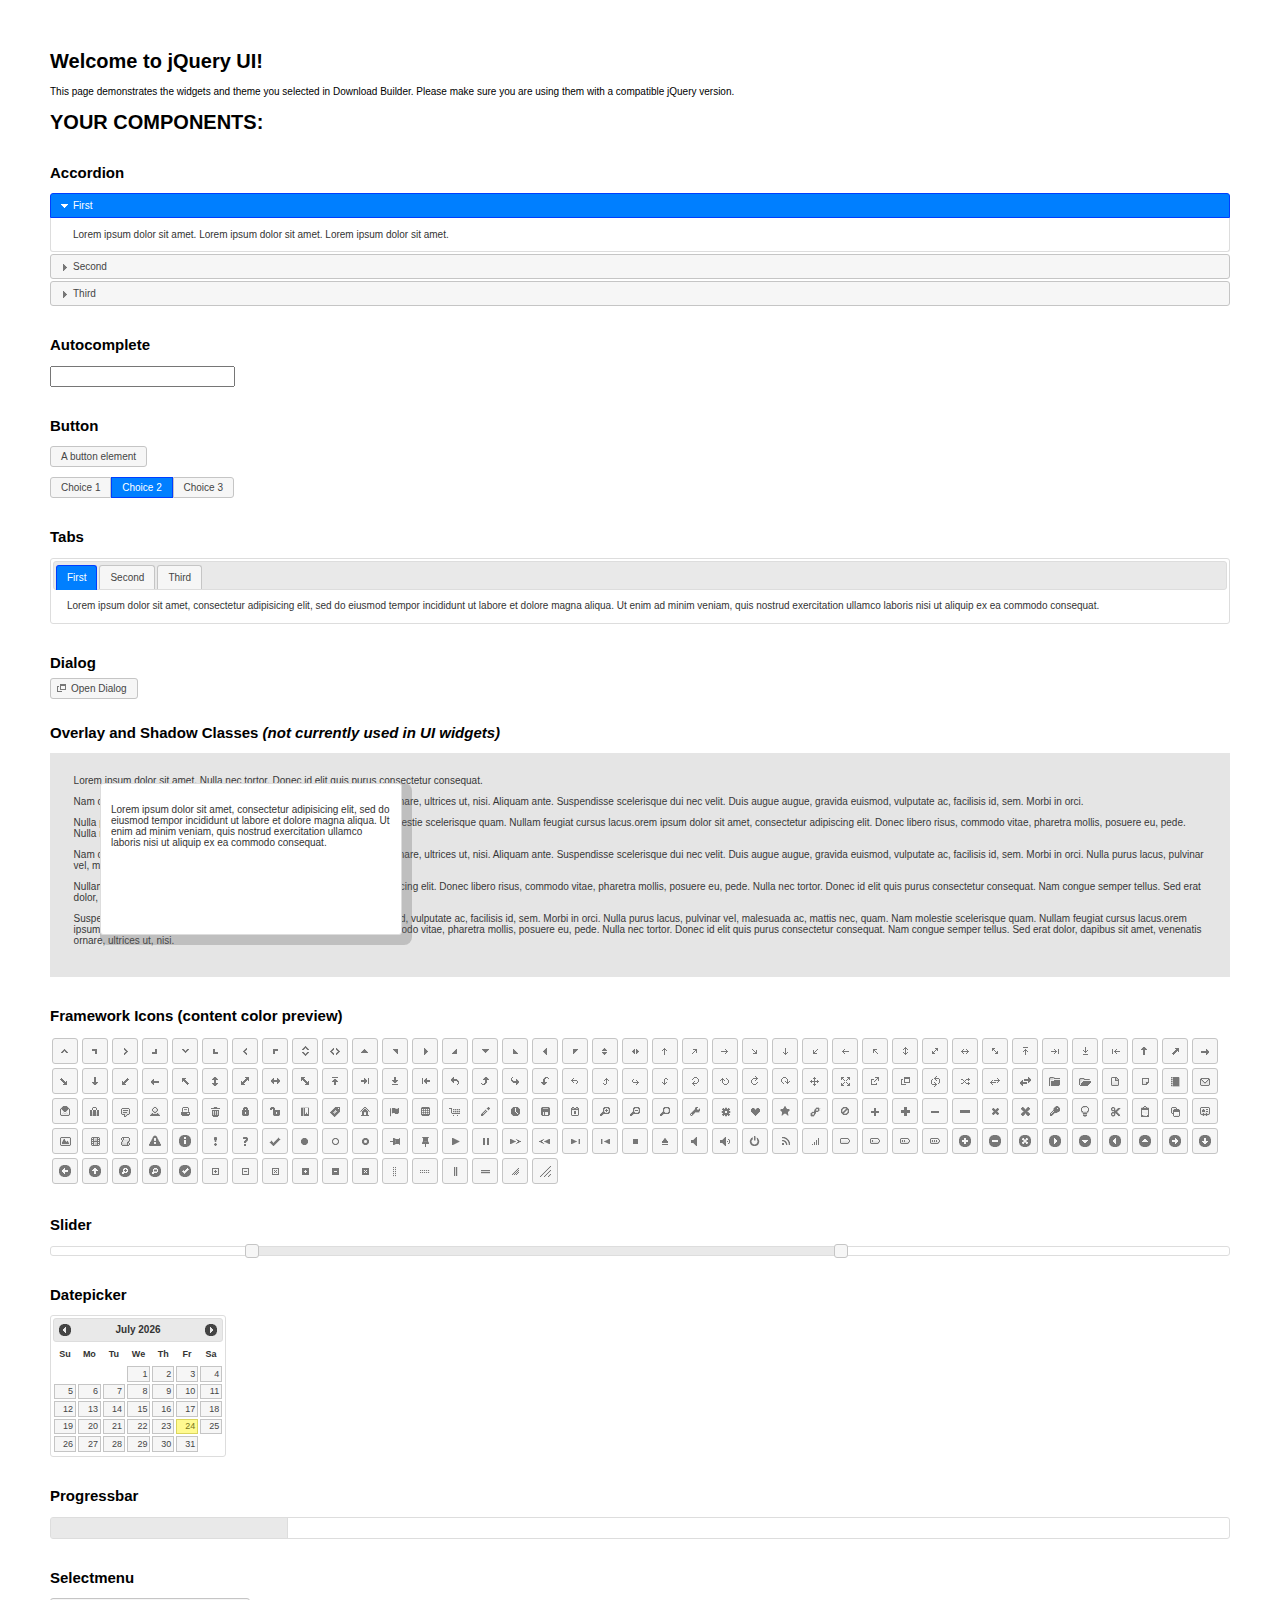
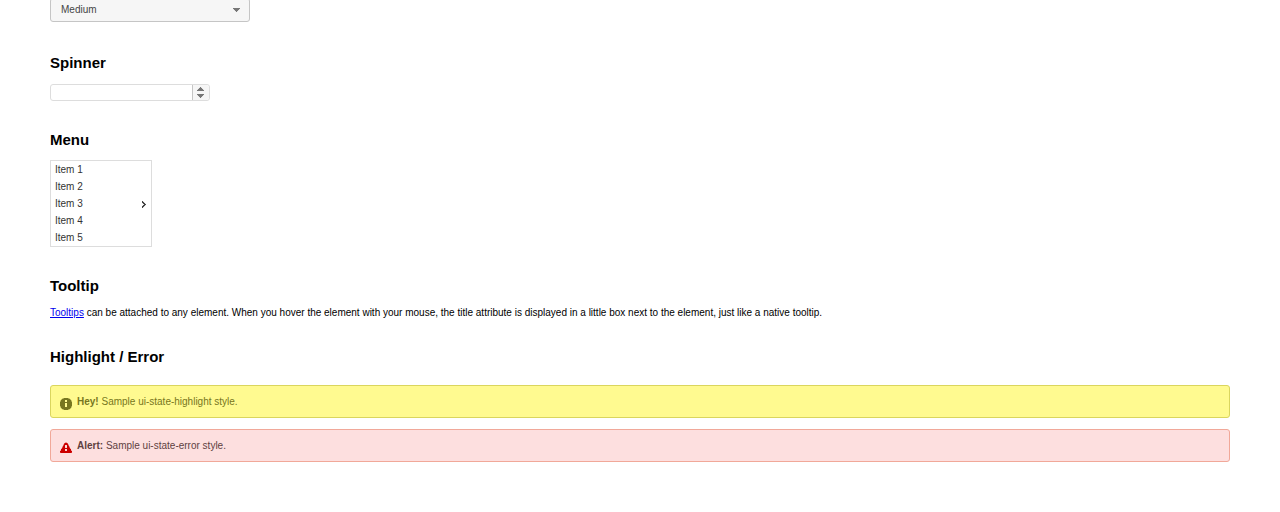
<file: Parcial 3/FormABC/resources/jqueryui/index.html>
<!doctype html>
<html lang="us">
<head>
	<meta charset="utf-8">
	<title>jQuery UI Example Page</title>
	<link href="jquery-ui.css" rel="stylesheet">
	<style>
	body{
		font: 62.5% "Trebuchet MS", sans-serif;
		margin: 50px;
	}
	.demoHeaders {
		margin-top: 2em;
	}
	#dialog-link {
		padding: .4em 1em .4em 20px;
		text-decoration: none;
		position: relative;
	}
	#dialog-link span.ui-icon {
		margin: 0 5px 0 0;
		position: absolute;
		left: .2em;
		top: 50%;
		margin-top: -8px;
	}
	#icons {
		margin: 0;
		padding: 0;
	}
	#icons li {
		margin: 2px;
		position: relative;
		padding: 4px 0;
		cursor: pointer;
		float: left;
		list-style: none;
	}
	#icons span.ui-icon {
		float: left;
		margin: 0 4px;
	}
	.fakewindowcontain .ui-widget-overlay {
		position: absolute;
	}
	select {
		width: 200px;
	}
	</style>
</head>
<body>

<h1>Welcome to jQuery UI!</h1>

<div class="ui-widget">
	<p>This page demonstrates the widgets and theme you selected in Download Builder. Please make sure you are using them with a compatible jQuery version.</p>
</div>

<h1>YOUR COMPONENTS:</h1>


<!-- Accordion -->
<h2 class="demoHeaders">Accordion</h2>
<div id="accordion">
	<h3>First</h3>
	<div>Lorem ipsum dolor sit amet. Lorem ipsum dolor sit amet. Lorem ipsum dolor sit amet.</div>
	<h3>Second</h3>
	<div>Phasellus mattis tincidunt nibh.</div>
	<h3>Third</h3>
	<div>Nam dui erat, auctor a, dignissim quis.</div>
</div>



<!-- Autocomplete -->
<h2 class="demoHeaders">Autocomplete</h2>
<div>
	<input id="autocomplete" title="type &quot;a&quot;">
</div>



<!-- Button -->
<h2 class="demoHeaders">Button</h2>
<button id="button">A button element</button>
<form style="margin-top: 1em;">
	<div id="radioset">
		<input type="radio" id="radio1" name="radio"><label for="radio1">Choice 1</label>
		<input type="radio" id="radio2" name="radio" checked="checked"><label for="radio2">Choice 2</label>
		<input type="radio" id="radio3" name="radio"><label for="radio3">Choice 3</label>
	</div>
</form>



<!-- Tabs -->
<h2 class="demoHeaders">Tabs</h2>
<div id="tabs">
	<ul>
		<li><a href="#tabs-1">First</a></li>
		<li><a href="#tabs-2">Second</a></li>
		<li><a href="#tabs-3">Third</a></li>
	</ul>
	<div id="tabs-1">Lorem ipsum dolor sit amet, consectetur adipisicing elit, sed do eiusmod tempor incididunt ut labore et dolore magna aliqua. Ut enim ad minim veniam, quis nostrud exercitation ullamco laboris nisi ut aliquip ex ea commodo consequat.</div>
	<div id="tabs-2">Phasellus mattis tincidunt nibh. Cras orci urna, blandit id, pretium vel, aliquet ornare, felis. Maecenas scelerisque sem non nisl. Fusce sed lorem in enim dictum bibendum.</div>
	<div id="tabs-3">Nam dui erat, auctor a, dignissim quis, sollicitudin eu, felis. Pellentesque nisi urna, interdum eget, sagittis et, consequat vestibulum, lacus. Mauris porttitor ullamcorper augue.</div>
</div>



<!-- Dialog NOTE: Dialog is not generated by UI in this demo so it can be visually styled in themeroller-->
<h2 class="demoHeaders">Dialog</h2>
<p><a href="#" id="dialog-link" class="ui-state-default ui-corner-all"><span class="ui-icon ui-icon-newwin"></span>Open Dialog</a></p>

<h2 class="demoHeaders">Overlay and Shadow Classes <em>(not currently used in UI widgets)</em></h2>
<div style="position: relative; width: 96%; height: 200px; padding:1% 2%; overflow:hidden;" class="fakewindowcontain">
	<p>Lorem ipsum dolor sit amet,  Nulla nec tortor. Donec id elit quis purus consectetur consequat. </p><p>Nam congue semper tellus. Sed erat dolor, dapibus sit amet, venenatis ornare, ultrices ut, nisi. Aliquam ante. Suspendisse scelerisque dui nec velit. Duis augue augue, gravida euismod, vulputate ac, facilisis id, sem. Morbi in orci. </p><p>Nulla purus lacus, pulvinar vel, malesuada ac, mattis nec, quam. Nam molestie scelerisque quam. Nullam feugiat cursus lacus.orem ipsum dolor sit amet, consectetur adipiscing elit. Donec libero risus, commodo vitae, pharetra mollis, posuere eu, pede. Nulla nec tortor. Donec id elit quis purus consectetur consequat. </p><p>Nam congue semper tellus. Sed erat dolor, dapibus sit amet, venenatis ornare, ultrices ut, nisi. Aliquam ante. Suspendisse scelerisque dui nec velit. Duis augue augue, gravida euismod, vulputate ac, facilisis id, sem. Morbi in orci. Nulla purus lacus, pulvinar vel, malesuada ac, mattis nec, quam. Nam molestie scelerisque quam. </p><p>Nullam feugiat cursus lacus.orem ipsum dolor sit amet, consectetur adipiscing elit. Donec libero risus, commodo vitae, pharetra mollis, posuere eu, pede. Nulla nec tortor. Donec id elit quis purus consectetur consequat. Nam congue semper tellus. Sed erat dolor, dapibus sit amet, venenatis ornare, ultrices ut, nisi. Aliquam ante. </p><p>Suspendisse scelerisque dui nec velit. Duis augue augue, gravida euismod, vulputate ac, facilisis id, sem. Morbi in orci. Nulla purus lacus, pulvinar vel, malesuada ac, mattis nec, quam. Nam molestie scelerisque quam. Nullam feugiat cursus lacus.orem ipsum dolor sit amet, consectetur adipiscing elit. Donec libero risus, commodo vitae, pharetra mollis, posuere eu, pede. Nulla nec tortor. Donec id elit quis purus consectetur consequat. Nam congue semper tellus. Sed erat dolor, dapibus sit amet, venenatis ornare, ultrices ut, nisi. </p>

	<!-- ui-dialog -->
	<div class="ui-overlay"><div class="ui-widget-overlay"></div><div class="ui-widget-shadow ui-corner-all" style="width: 302px; height: 152px; position: absolute; left: 50px; top: 30px;"></div></div>
	<div style="position: absolute; width: 280px; height: 130px;left: 50px; top: 30px; padding: 10px;" class="ui-widget ui-widget-content ui-corner-all">
		<div class="ui-dialog-content ui-widget-content" style="background: none; border: 0;">
			<p>Lorem ipsum dolor sit amet, consectetur adipisicing elit, sed do eiusmod tempor incididunt ut labore et dolore magna aliqua. Ut enim ad minim veniam, quis nostrud exercitation ullamco laboris nisi ut aliquip ex ea commodo consequat.</p>
		</div>
	</div>

</div>

<!-- ui-dialog -->
<div id="dialog" title="Dialog Title">
	<p>Lorem ipsum dolor sit amet, consectetur adipisicing elit, sed do eiusmod tempor incididunt ut labore et dolore magna aliqua. Ut enim ad minim veniam, quis nostrud exercitation ullamco laboris nisi ut aliquip ex ea commodo consequat.</p>
</div>



<h2 class="demoHeaders">Framework Icons (content color preview)</h2>
<ul id="icons" class="ui-widget ui-helper-clearfix">
	<li class="ui-state-default ui-corner-all" title=".ui-icon-carat-1-n"><span class="ui-icon ui-icon-carat-1-n"></span></li>
	<li class="ui-state-default ui-corner-all" title=".ui-icon-carat-1-ne"><span class="ui-icon ui-icon-carat-1-ne"></span></li>
	<li class="ui-state-default ui-corner-all" title=".ui-icon-carat-1-e"><span class="ui-icon ui-icon-carat-1-e"></span></li>
	<li class="ui-state-default ui-corner-all" title=".ui-icon-carat-1-se"><span class="ui-icon ui-icon-carat-1-se"></span></li>
	<li class="ui-state-default ui-corner-all" title=".ui-icon-carat-1-s"><span class="ui-icon ui-icon-carat-1-s"></span></li>
	<li class="ui-state-default ui-corner-all" title=".ui-icon-carat-1-sw"><span class="ui-icon ui-icon-carat-1-sw"></span></li>
	<li class="ui-state-default ui-corner-all" title=".ui-icon-carat-1-w"><span class="ui-icon ui-icon-carat-1-w"></span></li>
	<li class="ui-state-default ui-corner-all" title=".ui-icon-carat-1-nw"><span class="ui-icon ui-icon-carat-1-nw"></span></li>
	<li class="ui-state-default ui-corner-all" title=".ui-icon-carat-2-n-s"><span class="ui-icon ui-icon-carat-2-n-s"></span></li>
	<li class="ui-state-default ui-corner-all" title=".ui-icon-carat-2-e-w"><span class="ui-icon ui-icon-carat-2-e-w"></span></li>
	<li class="ui-state-default ui-corner-all" title=".ui-icon-triangle-1-n"><span class="ui-icon ui-icon-triangle-1-n"></span></li>
	<li class="ui-state-default ui-corner-all" title=".ui-icon-triangle-1-ne"><span class="ui-icon ui-icon-triangle-1-ne"></span></li>
	<li class="ui-state-default ui-corner-all" title=".ui-icon-triangle-1-e"><span class="ui-icon ui-icon-triangle-1-e"></span></li>
	<li class="ui-state-default ui-corner-all" title=".ui-icon-triangle-1-se"><span class="ui-icon ui-icon-triangle-1-se"></span></li>
	<li class="ui-state-default ui-corner-all" title=".ui-icon-triangle-1-s"><span class="ui-icon ui-icon-triangle-1-s"></span></li>
	<li class="ui-state-default ui-corner-all" title=".ui-icon-triangle-1-sw"><span class="ui-icon ui-icon-triangle-1-sw"></span></li>
	<li class="ui-state-default ui-corner-all" title=".ui-icon-triangle-1-w"><span class="ui-icon ui-icon-triangle-1-w"></span></li>
	<li class="ui-state-default ui-corner-all" title=".ui-icon-triangle-1-nw"><span class="ui-icon ui-icon-triangle-1-nw"></span></li>
	<li class="ui-state-default ui-corner-all" title=".ui-icon-triangle-2-n-s"><span class="ui-icon ui-icon-triangle-2-n-s"></span></li>
	<li class="ui-state-default ui-corner-all" title=".ui-icon-triangle-2-e-w"><span class="ui-icon ui-icon-triangle-2-e-w"></span></li>
	<li class="ui-state-default ui-corner-all" title=".ui-icon-arrow-1-n"><span class="ui-icon ui-icon-arrow-1-n"></span></li>
	<li class="ui-state-default ui-corner-all" title=".ui-icon-arrow-1-ne"><span class="ui-icon ui-icon-arrow-1-ne"></span></li>
	<li class="ui-state-default ui-corner-all" title=".ui-icon-arrow-1-e"><span class="ui-icon ui-icon-arrow-1-e"></span></li>
	<li class="ui-state-default ui-corner-all" title=".ui-icon-arrow-1-se"><span class="ui-icon ui-icon-arrow-1-se"></span></li>
	<li class="ui-state-default ui-corner-all" title=".ui-icon-arrow-1-s"><span class="ui-icon ui-icon-arrow-1-s"></span></li>
	<li class="ui-state-default ui-corner-all" title=".ui-icon-arrow-1-sw"><span class="ui-icon ui-icon-arrow-1-sw"></span></li>
	<li class="ui-state-default ui-corner-all" title=".ui-icon-arrow-1-w"><span class="ui-icon ui-icon-arrow-1-w"></span></li>
	<li class="ui-state-default ui-corner-all" title=".ui-icon-arrow-1-nw"><span class="ui-icon ui-icon-arrow-1-nw"></span></li>
	<li class="ui-state-default ui-corner-all" title=".ui-icon-arrow-2-n-s"><span class="ui-icon ui-icon-arrow-2-n-s"></span></li>
	<li class="ui-state-default ui-corner-all" title=".ui-icon-arrow-2-ne-sw"><span class="ui-icon ui-icon-arrow-2-ne-sw"></span></li>
	<li class="ui-state-default ui-corner-all" title=".ui-icon-arrow-2-e-w"><span class="ui-icon ui-icon-arrow-2-e-w"></span></li>
	<li class="ui-state-default ui-corner-all" title=".ui-icon-arrow-2-se-nw"><span class="ui-icon ui-icon-arrow-2-se-nw"></span></li>
	<li class="ui-state-default ui-corner-all" title=".ui-icon-arrowstop-1-n"><span class="ui-icon ui-icon-arrowstop-1-n"></span></li>
	<li class="ui-state-default ui-corner-all" title=".ui-icon-arrowstop-1-e"><span class="ui-icon ui-icon-arrowstop-1-e"></span></li>
	<li class="ui-state-default ui-corner-all" title=".ui-icon-arrowstop-1-s"><span class="ui-icon ui-icon-arrowstop-1-s"></span></li>
	<li class="ui-state-default ui-corner-all" title=".ui-icon-arrowstop-1-w"><span class="ui-icon ui-icon-arrowstop-1-w"></span></li>
	<li class="ui-state-default ui-corner-all" title=".ui-icon-arrowthick-1-n"><span class="ui-icon ui-icon-arrowthick-1-n"></span></li>
	<li class="ui-state-default ui-corner-all" title=".ui-icon-arrowthick-1-ne"><span class="ui-icon ui-icon-arrowthick-1-ne"></span></li>
	<li class="ui-state-default ui-corner-all" title=".ui-icon-arrowthick-1-e"><span class="ui-icon ui-icon-arrowthick-1-e"></span></li>
	<li class="ui-state-default ui-corner-all" title=".ui-icon-arrowthick-1-se"><span class="ui-icon ui-icon-arrowthick-1-se"></span></li>
	<li class="ui-state-default ui-corner-all" title=".ui-icon-arrowthick-1-s"><span class="ui-icon ui-icon-arrowthick-1-s"></span></li>
	<li class="ui-state-default ui-corner-all" title=".ui-icon-arrowthick-1-sw"><span class="ui-icon ui-icon-arrowthick-1-sw"></span></li>
	<li class="ui-state-default ui-corner-all" title=".ui-icon-arrowthick-1-w"><span class="ui-icon ui-icon-arrowthick-1-w"></span></li>
	<li class="ui-state-default ui-corner-all" title=".ui-icon-arrowthick-1-nw"><span class="ui-icon ui-icon-arrowthick-1-nw"></span></li>
	<li class="ui-state-default ui-corner-all" title=".ui-icon-arrowthick-2-n-s"><span class="ui-icon ui-icon-arrowthick-2-n-s"></span></li>
	<li class="ui-state-default ui-corner-all" title=".ui-icon-arrowthick-2-ne-sw"><span class="ui-icon ui-icon-arrowthick-2-ne-sw"></span></li>
	<li class="ui-state-default ui-corner-all" title=".ui-icon-arrowthick-2-e-w"><span class="ui-icon ui-icon-arrowthick-2-e-w"></span></li>
	<li class="ui-state-default ui-corner-all" title=".ui-icon-arrowthick-2-se-nw"><span class="ui-icon ui-icon-arrowthick-2-se-nw"></span></li>
	<li class="ui-state-default ui-corner-all" title=".ui-icon-arrowthickstop-1-n"><span class="ui-icon ui-icon-arrowthickstop-1-n"></span></li>
	<li class="ui-state-default ui-corner-all" title=".ui-icon-arrowthickstop-1-e"><span class="ui-icon ui-icon-arrowthickstop-1-e"></span></li>
	<li class="ui-state-default ui-corner-all" title=".ui-icon-arrowthickstop-1-s"><span class="ui-icon ui-icon-arrowthickstop-1-s"></span></li>
	<li class="ui-state-default ui-corner-all" title=".ui-icon-arrowthickstop-1-w"><span class="ui-icon ui-icon-arrowthickstop-1-w"></span></li>
	<li class="ui-state-default ui-corner-all" title=".ui-icon-arrowreturnthick-1-w"><span class="ui-icon ui-icon-arrowreturnthick-1-w"></span></li>
	<li class="ui-state-default ui-corner-all" title=".ui-icon-arrowreturnthick-1-n"><span class="ui-icon ui-icon-arrowreturnthick-1-n"></span></li>
	<li class="ui-state-default ui-corner-all" title=".ui-icon-arrowreturnthick-1-e"><span class="ui-icon ui-icon-arrowreturnthick-1-e"></span></li>
	<li class="ui-state-default ui-corner-all" title=".ui-icon-arrowreturnthick-1-s"><span class="ui-icon ui-icon-arrowreturnthick-1-s"></span></li>
	<li class="ui-state-default ui-corner-all" title=".ui-icon-arrowreturn-1-w"><span class="ui-icon ui-icon-arrowreturn-1-w"></span></li>
	<li class="ui-state-default ui-corner-all" title=".ui-icon-arrowreturn-1-n"><span class="ui-icon ui-icon-arrowreturn-1-n"></span></li>
	<li class="ui-state-default ui-corner-all" title=".ui-icon-arrowreturn-1-e"><span class="ui-icon ui-icon-arrowreturn-1-e"></span></li>
	<li class="ui-state-default ui-corner-all" title=".ui-icon-arrowreturn-1-s"><span class="ui-icon ui-icon-arrowreturn-1-s"></span></li>
	<li class="ui-state-default ui-corner-all" title=".ui-icon-arrowrefresh-1-w"><span class="ui-icon ui-icon-arrowrefresh-1-w"></span></li>
	<li class="ui-state-default ui-corner-all" title=".ui-icon-arrowrefresh-1-n"><span class="ui-icon ui-icon-arrowrefresh-1-n"></span></li>
	<li class="ui-state-default ui-corner-all" title=".ui-icon-arrowrefresh-1-e"><span class="ui-icon ui-icon-arrowrefresh-1-e"></span></li>
	<li class="ui-state-default ui-corner-all" title=".ui-icon-arrowrefresh-1-s"><span class="ui-icon ui-icon-arrowrefresh-1-s"></span></li>
	<li class="ui-state-default ui-corner-all" title=".ui-icon-arrow-4"><span class="ui-icon ui-icon-arrow-4"></span></li>
	<li class="ui-state-default ui-corner-all" title=".ui-icon-arrow-4-diag"><span class="ui-icon ui-icon-arrow-4-diag"></span></li>
	<li class="ui-state-default ui-corner-all" title=".ui-icon-extlink"><span class="ui-icon ui-icon-extlink"></span></li>
	<li class="ui-state-default ui-corner-all" title=".ui-icon-newwin"><span class="ui-icon ui-icon-newwin"></span></li>
	<li class="ui-state-default ui-corner-all" title=".ui-icon-refresh"><span class="ui-icon ui-icon-refresh"></span></li>
	<li class="ui-state-default ui-corner-all" title=".ui-icon-shuffle"><span class="ui-icon ui-icon-shuffle"></span></li>
	<li class="ui-state-default ui-corner-all" title=".ui-icon-transfer-e-w"><span class="ui-icon ui-icon-transfer-e-w"></span></li>
	<li class="ui-state-default ui-corner-all" title=".ui-icon-transferthick-e-w"><span class="ui-icon ui-icon-transferthick-e-w"></span></li>
	<li class="ui-state-default ui-corner-all" title=".ui-icon-folder-collapsed"><span class="ui-icon ui-icon-folder-collapsed"></span></li>
	<li class="ui-state-default ui-corner-all" title=".ui-icon-folder-open"><span class="ui-icon ui-icon-folder-open"></span></li>
	<li class="ui-state-default ui-corner-all" title=".ui-icon-document"><span class="ui-icon ui-icon-document"></span></li>
	<li class="ui-state-default ui-corner-all" title=".ui-icon-document-b"><span class="ui-icon ui-icon-document-b"></span></li>
	<li class="ui-state-default ui-corner-all" title=".ui-icon-note"><span class="ui-icon ui-icon-note"></span></li>
	<li class="ui-state-default ui-corner-all" title=".ui-icon-mail-closed"><span class="ui-icon ui-icon-mail-closed"></span></li>
	<li class="ui-state-default ui-corner-all" title=".ui-icon-mail-open"><span class="ui-icon ui-icon-mail-open"></span></li>
	<li class="ui-state-default ui-corner-all" title=".ui-icon-suitcase"><span class="ui-icon ui-icon-suitcase"></span></li>
	<li class="ui-state-default ui-corner-all" title=".ui-icon-comment"><span class="ui-icon ui-icon-comment"></span></li>
	<li class="ui-state-default ui-corner-all" title=".ui-icon-person"><span class="ui-icon ui-icon-person"></span></li>
	<li class="ui-state-default ui-corner-all" title=".ui-icon-print"><span class="ui-icon ui-icon-print"></span></li>
	<li class="ui-state-default ui-corner-all" title=".ui-icon-trash"><span class="ui-icon ui-icon-trash"></span></li>
	<li class="ui-state-default ui-corner-all" title=".ui-icon-locked"><span class="ui-icon ui-icon-locked"></span></li>
	<li class="ui-state-default ui-corner-all" title=".ui-icon-unlocked"><span class="ui-icon ui-icon-unlocked"></span></li>
	<li class="ui-state-default ui-corner-all" title=".ui-icon-bookmark"><span class="ui-icon ui-icon-bookmark"></span></li>
	<li class="ui-state-default ui-corner-all" title=".ui-icon-tag"><span class="ui-icon ui-icon-tag"></span></li>
	<li class="ui-state-default ui-corner-all" title=".ui-icon-home"><span class="ui-icon ui-icon-home"></span></li>
	<li class="ui-state-default ui-corner-all" title=".ui-icon-flag"><span class="ui-icon ui-icon-flag"></span></li>
	<li class="ui-state-default ui-corner-all" title=".ui-icon-calculator"><span class="ui-icon ui-icon-calculator"></span></li>
	<li class="ui-state-default ui-corner-all" title=".ui-icon-cart"><span class="ui-icon ui-icon-cart"></span></li>
	<li class="ui-state-default ui-corner-all" title=".ui-icon-pencil"><span class="ui-icon ui-icon-pencil"></span></li>
	<li class="ui-state-default ui-corner-all" title=".ui-icon-clock"><span class="ui-icon ui-icon-clock"></span></li>
	<li class="ui-state-default ui-corner-all" title=".ui-icon-disk"><span class="ui-icon ui-icon-disk"></span></li>
	<li class="ui-state-default ui-corner-all" title=".ui-icon-calendar"><span class="ui-icon ui-icon-calendar"></span></li>
	<li class="ui-state-default ui-corner-all" title=".ui-icon-zoomin"><span class="ui-icon ui-icon-zoomin"></span></li>
	<li class="ui-state-default ui-corner-all" title=".ui-icon-zoomout"><span class="ui-icon ui-icon-zoomout"></span></li>
	<li class="ui-state-default ui-corner-all" title=".ui-icon-search"><span class="ui-icon ui-icon-search"></span></li>
	<li class="ui-state-default ui-corner-all" title=".ui-icon-wrench"><span class="ui-icon ui-icon-wrench"></span></li>
	<li class="ui-state-default ui-corner-all" title=".ui-icon-gear"><span class="ui-icon ui-icon-gear"></span></li>
	<li class="ui-state-default ui-corner-all" title=".ui-icon-heart"><span class="ui-icon ui-icon-heart"></span></li>
	<li class="ui-state-default ui-corner-all" title=".ui-icon-star"><span class="ui-icon ui-icon-star"></span></li>
	<li class="ui-state-default ui-corner-all" title=".ui-icon-link"><span class="ui-icon ui-icon-link"></span></li>
	<li class="ui-state-default ui-corner-all" title=".ui-icon-cancel"><span class="ui-icon ui-icon-cancel"></span></li>
	<li class="ui-state-default ui-corner-all" title=".ui-icon-plus"><span class="ui-icon ui-icon-plus"></span></li>
	<li class="ui-state-default ui-corner-all" title=".ui-icon-plusthick"><span class="ui-icon ui-icon-plusthick"></span></li>
	<li class="ui-state-default ui-corner-all" title=".ui-icon-minus"><span class="ui-icon ui-icon-minus"></span></li>
	<li class="ui-state-default ui-corner-all" title=".ui-icon-minusthick"><span class="ui-icon ui-icon-minusthick"></span></li>
	<li class="ui-state-default ui-corner-all" title=".ui-icon-close"><span class="ui-icon ui-icon-close"></span></li>
	<li class="ui-state-default ui-corner-all" title=".ui-icon-closethick"><span class="ui-icon ui-icon-closethick"></span></li>
	<li class="ui-state-default ui-corner-all" title=".ui-icon-key"><span class="ui-icon ui-icon-key"></span></li>
	<li class="ui-state-default ui-corner-all" title=".ui-icon-lightbulb"><span class="ui-icon ui-icon-lightbulb"></span></li>
	<li class="ui-state-default ui-corner-all" title=".ui-icon-scissors"><span class="ui-icon ui-icon-scissors"></span></li>
	<li class="ui-state-default ui-corner-all" title=".ui-icon-clipboard"><span class="ui-icon ui-icon-clipboard"></span></li>
	<li class="ui-state-default ui-corner-all" title=".ui-icon-copy"><span class="ui-icon ui-icon-copy"></span></li>
	<li class="ui-state-default ui-corner-all" title=".ui-icon-contact"><span class="ui-icon ui-icon-contact"></span></li>
	<li class="ui-state-default ui-corner-all" title=".ui-icon-image"><span class="ui-icon ui-icon-image"></span></li>
	<li class="ui-state-default ui-corner-all" title=".ui-icon-video"><span class="ui-icon ui-icon-video"></span></li>
	<li class="ui-state-default ui-corner-all" title=".ui-icon-script"><span class="ui-icon ui-icon-script"></span></li>
	<li class="ui-state-default ui-corner-all" title=".ui-icon-alert"><span class="ui-icon ui-icon-alert"></span></li>
	<li class="ui-state-default ui-corner-all" title=".ui-icon-info"><span class="ui-icon ui-icon-info"></span></li>
	<li class="ui-state-default ui-corner-all" title=".ui-icon-notice"><span class="ui-icon ui-icon-notice"></span></li>
	<li class="ui-state-default ui-corner-all" title=".ui-icon-help"><span class="ui-icon ui-icon-help"></span></li>
	<li class="ui-state-default ui-corner-all" title=".ui-icon-check"><span class="ui-icon ui-icon-check"></span></li>
	<li class="ui-state-default ui-corner-all" title=".ui-icon-bullet"><span class="ui-icon ui-icon-bullet"></span></li>
	<li class="ui-state-default ui-corner-all" title=".ui-icon-radio-off"><span class="ui-icon ui-icon-radio-off"></span></li>
	<li class="ui-state-default ui-corner-all" title=".ui-icon-radio-on"><span class="ui-icon ui-icon-radio-on"></span></li>
	<li class="ui-state-default ui-corner-all" title=".ui-icon-pin-w"><span class="ui-icon ui-icon-pin-w"></span></li>
	<li class="ui-state-default ui-corner-all" title=".ui-icon-pin-s"><span class="ui-icon ui-icon-pin-s"></span></li>
	<li class="ui-state-default ui-corner-all" title=".ui-icon-play"><span class="ui-icon ui-icon-play"></span></li>
	<li class="ui-state-default ui-corner-all" title=".ui-icon-pause"><span class="ui-icon ui-icon-pause"></span></li>
	<li class="ui-state-default ui-corner-all" title=".ui-icon-seek-next"><span class="ui-icon ui-icon-seek-next"></span></li>
	<li class="ui-state-default ui-corner-all" title=".ui-icon-seek-prev"><span class="ui-icon ui-icon-seek-prev"></span></li>
	<li class="ui-state-default ui-corner-all" title=".ui-icon-seek-end"><span class="ui-icon ui-icon-seek-end"></span></li>
	<li class="ui-state-default ui-corner-all" title=".ui-icon-seek-first"><span class="ui-icon ui-icon-seek-first"></span></li>
	<li class="ui-state-default ui-corner-all" title=".ui-icon-stop"><span class="ui-icon ui-icon-stop"></span></li>
	<li class="ui-state-default ui-corner-all" title=".ui-icon-eject"><span class="ui-icon ui-icon-eject"></span></li>
	<li class="ui-state-default ui-corner-all" title=".ui-icon-volume-off"><span class="ui-icon ui-icon-volume-off"></span></li>
	<li class="ui-state-default ui-corner-all" title=".ui-icon-volume-on"><span class="ui-icon ui-icon-volume-on"></span></li>
	<li class="ui-state-default ui-corner-all" title=".ui-icon-power"><span class="ui-icon ui-icon-power"></span></li>
	<li class="ui-state-default ui-corner-all" title=".ui-icon-signal-diag"><span class="ui-icon ui-icon-signal-diag"></span></li>
	<li class="ui-state-default ui-corner-all" title=".ui-icon-signal"><span class="ui-icon ui-icon-signal"></span></li>
	<li class="ui-state-default ui-corner-all" title=".ui-icon-battery-0"><span class="ui-icon ui-icon-battery-0"></span></li>
	<li class="ui-state-default ui-corner-all" title=".ui-icon-battery-1"><span class="ui-icon ui-icon-battery-1"></span></li>
	<li class="ui-state-default ui-corner-all" title=".ui-icon-battery-2"><span class="ui-icon ui-icon-battery-2"></span></li>
	<li class="ui-state-default ui-corner-all" title=".ui-icon-battery-3"><span class="ui-icon ui-icon-battery-3"></span></li>
	<li class="ui-state-default ui-corner-all" title=".ui-icon-circle-plus"><span class="ui-icon ui-icon-circle-plus"></span></li>
	<li class="ui-state-default ui-corner-all" title=".ui-icon-circle-minus"><span class="ui-icon ui-icon-circle-minus"></span></li>
	<li class="ui-state-default ui-corner-all" title=".ui-icon-circle-close"><span class="ui-icon ui-icon-circle-close"></span></li>
	<li class="ui-state-default ui-corner-all" title=".ui-icon-circle-triangle-e"><span class="ui-icon ui-icon-circle-triangle-e"></span></li>
	<li class="ui-state-default ui-corner-all" title=".ui-icon-circle-triangle-s"><span class="ui-icon ui-icon-circle-triangle-s"></span></li>
	<li class="ui-state-default ui-corner-all" title=".ui-icon-circle-triangle-w"><span class="ui-icon ui-icon-circle-triangle-w"></span></li>
	<li class="ui-state-default ui-corner-all" title=".ui-icon-circle-triangle-n"><span class="ui-icon ui-icon-circle-triangle-n"></span></li>
	<li class="ui-state-default ui-corner-all" title=".ui-icon-circle-arrow-e"><span class="ui-icon ui-icon-circle-arrow-e"></span></li>
	<li class="ui-state-default ui-corner-all" title=".ui-icon-circle-arrow-s"><span class="ui-icon ui-icon-circle-arrow-s"></span></li>
	<li class="ui-state-default ui-corner-all" title=".ui-icon-circle-arrow-w"><span class="ui-icon ui-icon-circle-arrow-w"></span></li>
	<li class="ui-state-default ui-corner-all" title=".ui-icon-circle-arrow-n"><span class="ui-icon ui-icon-circle-arrow-n"></span></li>
	<li class="ui-state-default ui-corner-all" title=".ui-icon-circle-zoomin"><span class="ui-icon ui-icon-circle-zoomin"></span></li>
	<li class="ui-state-default ui-corner-all" title=".ui-icon-circle-zoomout"><span class="ui-icon ui-icon-circle-zoomout"></span></li>
	<li class="ui-state-default ui-corner-all" title=".ui-icon-circle-check"><span class="ui-icon ui-icon-circle-check"></span></li>
	<li class="ui-state-default ui-corner-all" title=".ui-icon-circlesmall-plus"><span class="ui-icon ui-icon-circlesmall-plus"></span></li>
	<li class="ui-state-default ui-corner-all" title=".ui-icon-circlesmall-minus"><span class="ui-icon ui-icon-circlesmall-minus"></span></li>
	<li class="ui-state-default ui-corner-all" title=".ui-icon-circlesmall-close"><span class="ui-icon ui-icon-circlesmall-close"></span></li>
	<li class="ui-state-default ui-corner-all" title=".ui-icon-squaresmall-plus"><span class="ui-icon ui-icon-squaresmall-plus"></span></li>
	<li class="ui-state-default ui-corner-all" title=".ui-icon-squaresmall-minus"><span class="ui-icon ui-icon-squaresmall-minus"></span></li>
	<li class="ui-state-default ui-corner-all" title=".ui-icon-squaresmall-close"><span class="ui-icon ui-icon-squaresmall-close"></span></li>
	<li class="ui-state-default ui-corner-all" title=".ui-icon-grip-dotted-vertical"><span class="ui-icon ui-icon-grip-dotted-vertical"></span></li>
	<li class="ui-state-default ui-corner-all" title=".ui-icon-grip-dotted-horizontal"><span class="ui-icon ui-icon-grip-dotted-horizontal"></span></li>
	<li class="ui-state-default ui-corner-all" title=".ui-icon-grip-solid-vertical"><span class="ui-icon ui-icon-grip-solid-vertical"></span></li>
	<li class="ui-state-default ui-corner-all" title=".ui-icon-grip-solid-horizontal"><span class="ui-icon ui-icon-grip-solid-horizontal"></span></li>
	<li class="ui-state-default ui-corner-all" title=".ui-icon-gripsmall-diagonal-se"><span class="ui-icon ui-icon-gripsmall-diagonal-se"></span></li>
	<li class="ui-state-default ui-corner-all" title=".ui-icon-grip-diagonal-se"><span class="ui-icon ui-icon-grip-diagonal-se"></span></li>
</ul>


<!-- Slider -->
<h2 class="demoHeaders">Slider</h2>
<div id="slider"></div>



<!-- Datepicker -->
<h2 class="demoHeaders">Datepicker</h2>
<div id="datepicker"></div>



<!-- Progressbar -->
<h2 class="demoHeaders">Progressbar</h2>
<div id="progressbar"></div>



<!-- Progressbar -->
<h2 class="demoHeaders">Selectmenu</h2>
<select id="selectmenu">
	<option>Slower</option>
	<option>Slow</option>
	<option selected="selected">Medium</option>
	<option>Fast</option>
	<option>Faster</option>
</select>



<!-- Spinner -->
<h2 class="demoHeaders">Spinner</h2>
<input id="spinner">



<!-- Menu -->
<h2 class="demoHeaders">Menu</h2>
<ul style="width:100px;" id="menu">
	<li>Item 1</li>
	<li>Item 2</li>
	<li>Item 3
		<ul>
			<li>Item 3-1</li>
			<li>Item 3-2</li>
			<li>Item 3-3</li>
			<li>Item 3-4</li>
			<li>Item 3-5</li>
		</ul>
	</li>
	<li>Item 4</li>
	<li>Item 5</li>
</ul>



<!-- Tooltip -->
<h2 class="demoHeaders">Tooltip</h2>
<p id="tooltip">
	<a href="#" title="That&apos;s what this widget is">Tooltips</a> can be attached to any element. When you hover
the element with your mouse, the title attribute is displayed in a little box next to the element, just like a native tooltip.
</p>


<!-- Highlight / Error -->
<h2 class="demoHeaders">Highlight / Error</h2>
<div class="ui-widget">
	<div class="ui-state-highlight ui-corner-all" style="margin-top: 20px; padding: 0 .7em;">
		<p><span class="ui-icon ui-icon-info" style="float: left; margin-right: .3em;"></span>
		<strong>Hey!</strong> Sample ui-state-highlight style.</p>
	</div>
</div>
<br>
<div class="ui-widget">
	<div class="ui-state-error ui-corner-all" style="padding: 0 .7em;">
		<p><span class="ui-icon ui-icon-alert" style="float: left; margin-right: .3em;"></span>
		<strong>Alert:</strong> Sample ui-state-error style.</p>
	</div>
</div>

<script src="external/jquery/jquery.js"></script>
<script src="jquery-ui.js"></script>
<script>

$( "#accordion" ).accordion();



var availableTags = [
	"ActionScript",
	"AppleScript",
	"Asp",
	"BASIC",
	"C",
	"C++",
	"Clojure",
	"COBOL",
	"ColdFusion",
	"Erlang",
	"Fortran",
	"Groovy",
	"Haskell",
	"Java",
	"JavaScript",
	"Lisp",
	"Perl",
	"PHP",
	"Python",
	"Ruby",
	"Scala",
	"Scheme"
];
$( "#autocomplete" ).autocomplete({
	source: availableTags
});



$( "#button" ).button();
$( "#radioset" ).buttonset();



$( "#tabs" ).tabs();



$( "#dialog" ).dialog({
	autoOpen: false,
	width: 400,
	buttons: [
		{
			text: "Ok",
			click: function() {
				$( this ).dialog( "close" );
			}
		},
		{
			text: "Cancel",
			click: function() {
				$( this ).dialog( "close" );
			}
		}
	]
});

// Link to open the dialog
$( "#dialog-link" ).click(function( event ) {
	$( "#dialog" ).dialog( "open" );
	event.preventDefault();
});



$( "#datepicker" ).datepicker({
	inline: true
});



$( "#slider" ).slider({
	range: true,
	values: [ 17, 67 ]
});



$( "#progressbar" ).progressbar({
	value: 20
});



$( "#spinner" ).spinner();



$( "#menu" ).menu();



$( "#tooltip" ).tooltip();



$( "#selectmenu" ).selectmenu();


// Hover states on the static widgets
$( "#dialog-link, #icons li" ).hover(
	function() {
		$( this ).addClass( "ui-state-hover" );
	},
	function() {
		$( this ).removeClass( "ui-state-hover" );
	}
);
</script>
</body>
</html>
</file>
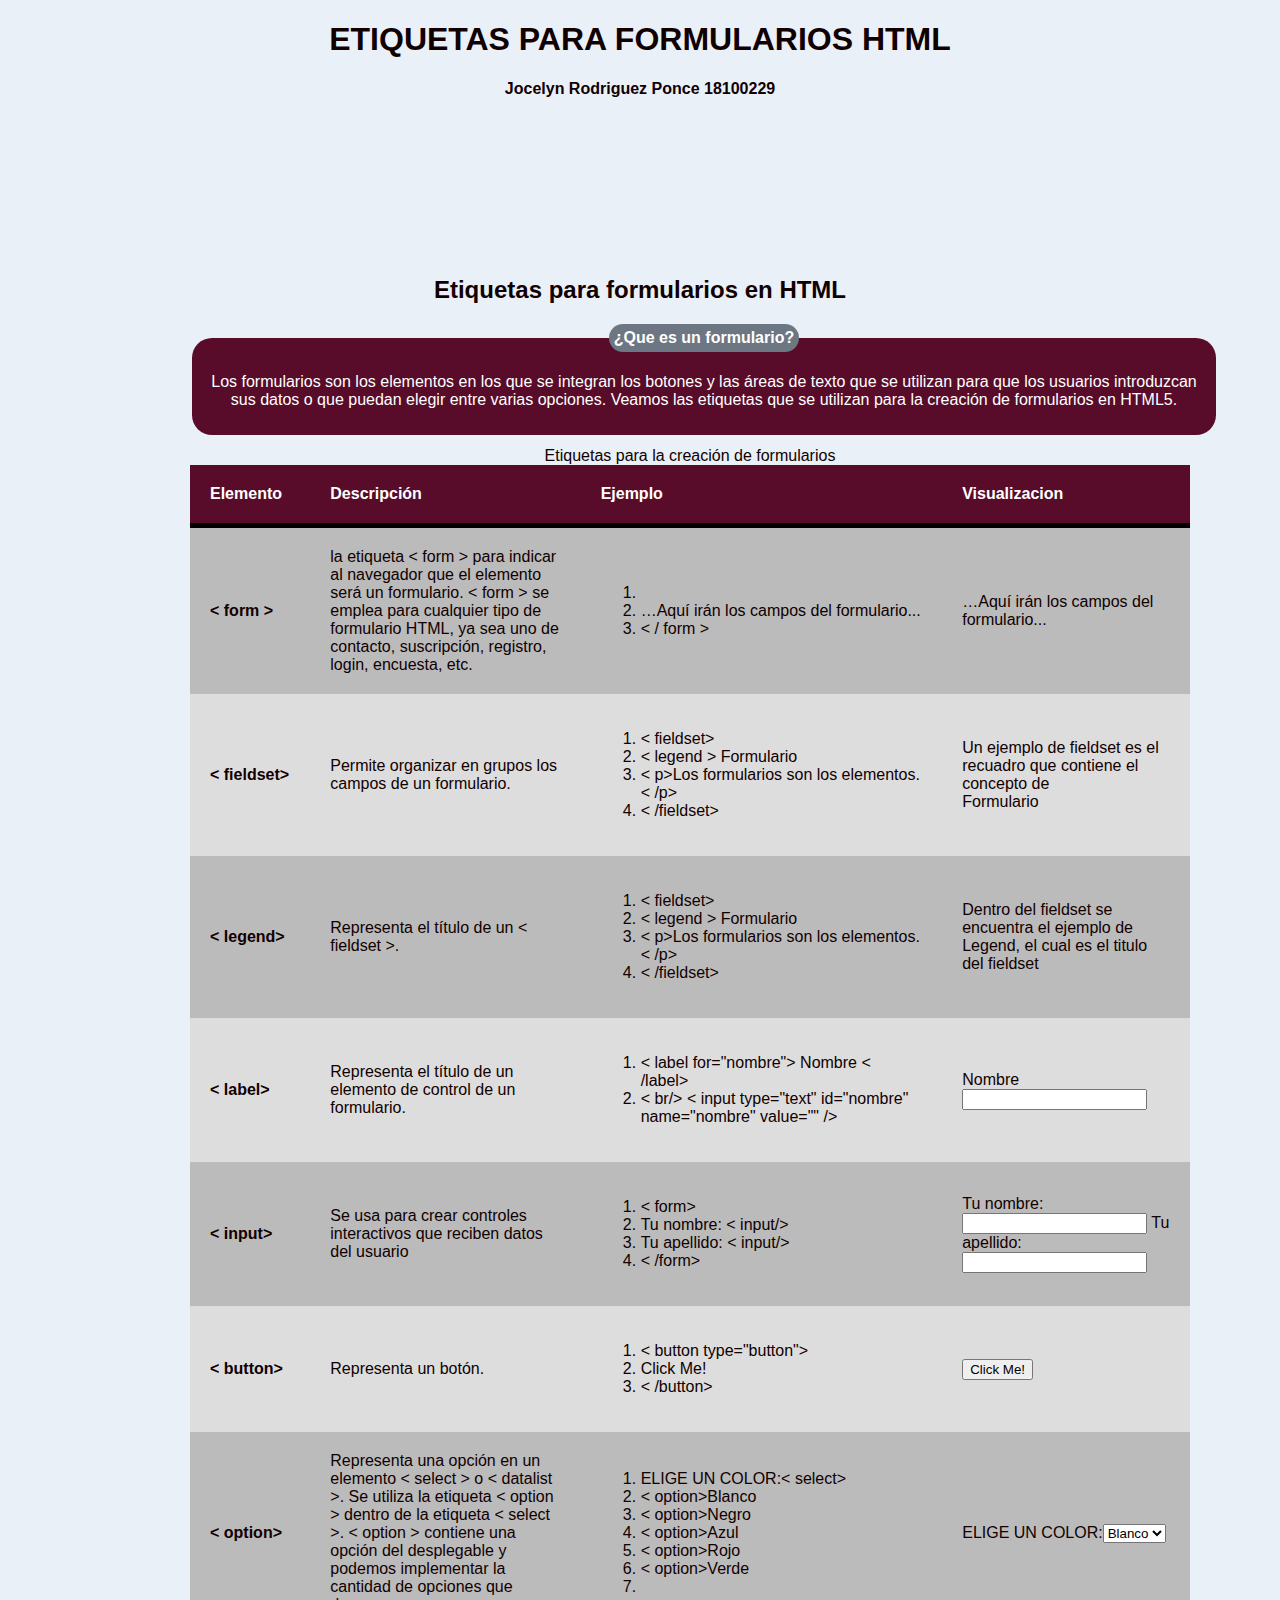
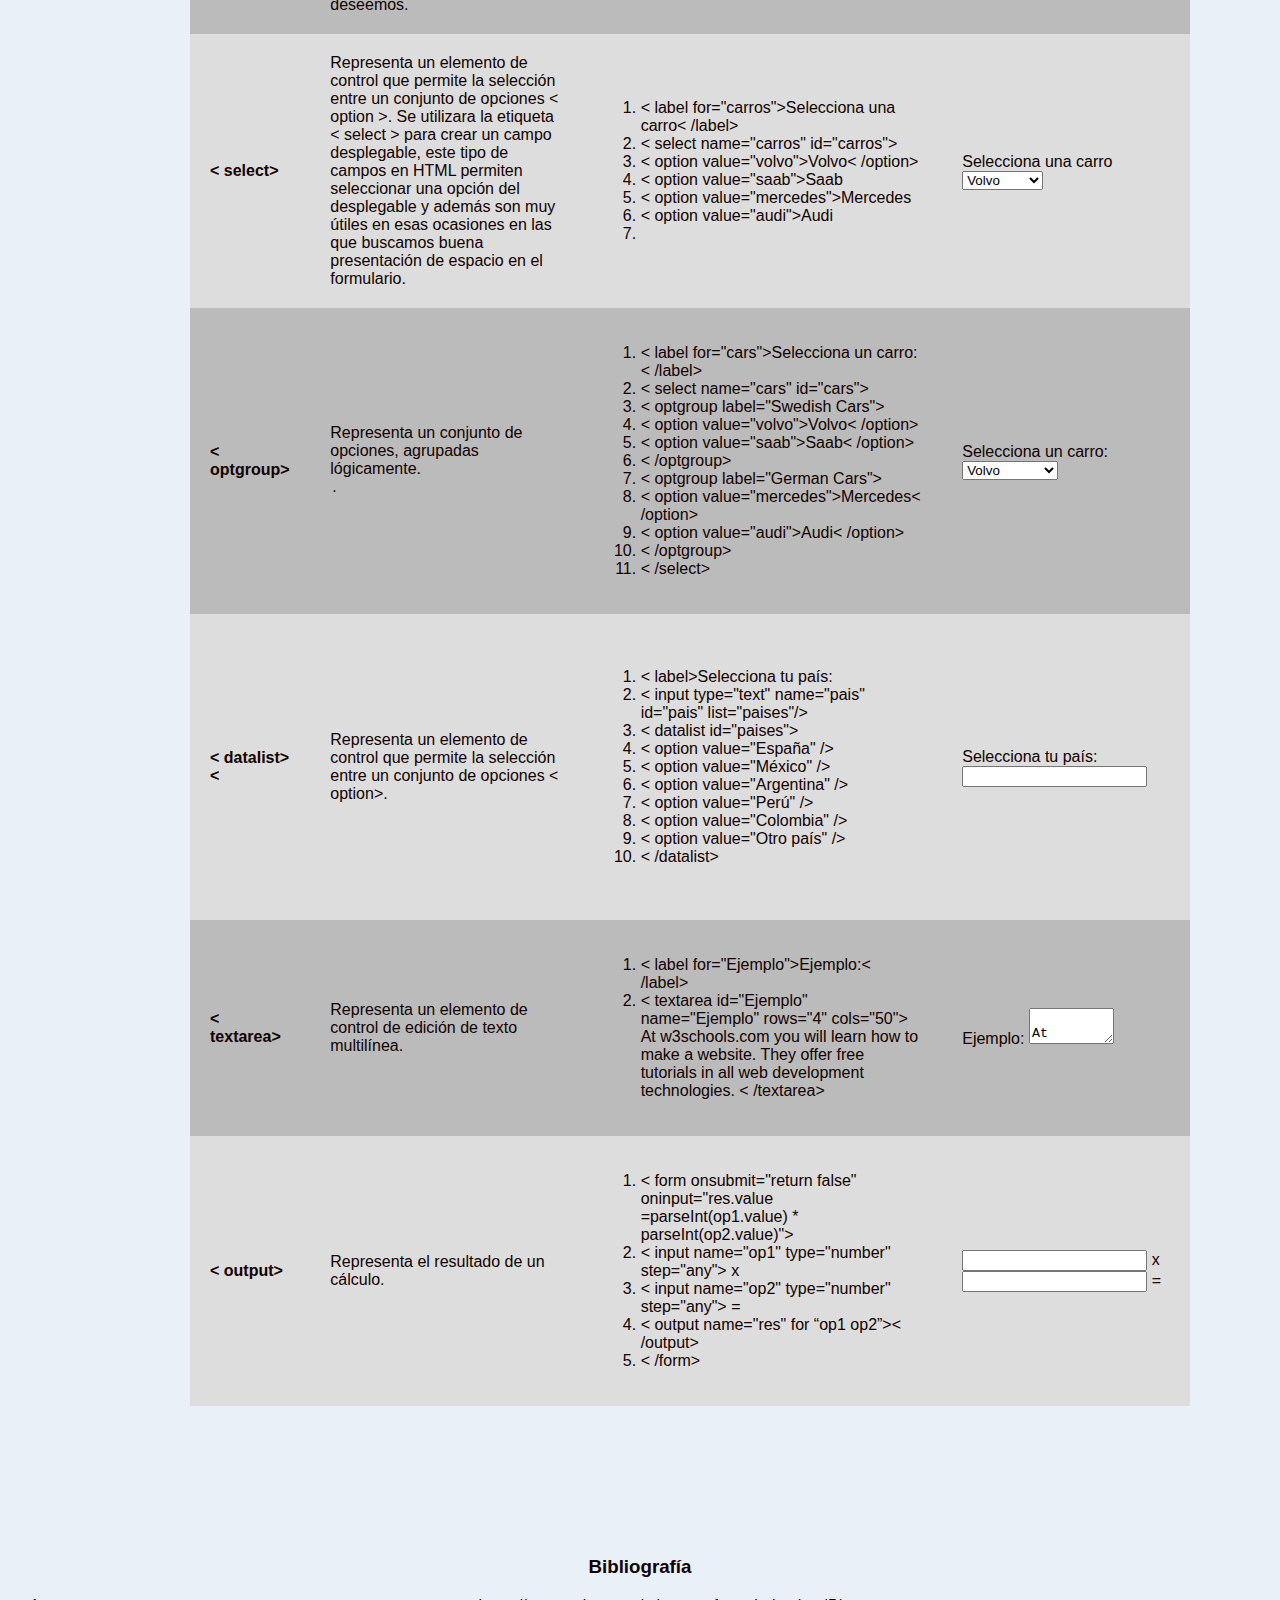
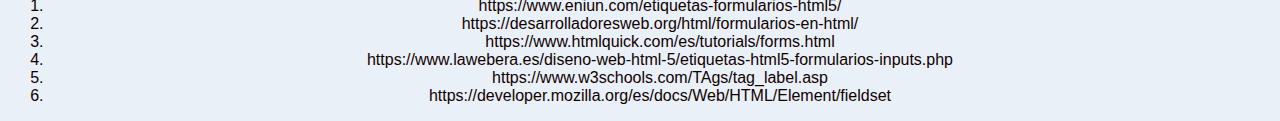
<file: Parcial 1/EtiquetasFormularios/EtiquetasFormularios.html>
<!DOCTYPE html> 
<html>
   <head> 
      <meta charset="UTF-8">  
      <meta http-equiv="X-UA-Compatible" content="IE=edge">
      <meta name="viewport" content="width=device-width, initial-scale=1.0">
      <title> Etiquetas para la creacion de formularios</title>  
      <link rel="stylesheet" type="text/css" href="eqtiquetas_formulario.css">  
   </head>
   <body>
       <h1>ETIQUETAS PARA FORMULARIOS HTML</h1>
       <h4>Jocelyn Rodriguez Ponce               18100229</h4>

    <div id ="contenedor">
      <h2><br>Etiquetas para formularios en HTML </br></h2> 
      <fieldset>
         <legend>¿Que es un formulario?</legend>
         <p>Los formularios son los elementos en los que se integran los botones y las áreas de texto 
             que se utilizan para que los usuarios introduzcan sus datos o que puedan elegir entre 
             varias opciones. Veamos las etiquetas que se utilizan para la creación de formularios en HTML5.</p>
      </fieldset>


  
      <table border= "0">  
         <caption> Etiquetas para la creación de formularios </caption>  
        <thead>
         <tr>  
            <th>Elemento      </th>
            <th>Descripción</th>
            <th>Ejemplo</th>
            <th>Visualizacion</th>
    
         </tr>
          
        </thead>
       
         <tr>
            <td> <h4>< form > </h4></td>
             <td>  
                 la etiqueta < form > para indicar al navegador que el elemento será un formulario.
                 < form > se emplea para cualquier tipo de formulario HTML, ya sea uno de contacto, 
                 suscripción, registro, login, encuesta, etc. 
             </td>
           <td>
               <ol>
                   <li <for> </li>
                   <li>…Aquí irán los campos del formulario...</li>
                   <li>< / form ></li>
               </ol>
           </td>
           <td>  
            <form > 
            …Aquí irán los campos del formulario...
            </form >
        </td>
         </tr>

         <tr>
            <td> <h4>< fieldset> </h4>    </td>
            <td>Permite organizar en grupos los campos de un formulario.</td>
            <td> 
                <ol>  
                <li>< fieldset> </li>
                <li>< legend > Formulario</legend ></li>
                <li>< p>Los formularios son los elementos.< /p> </li> 
                <li>< /fieldset> </li>
                </ol>  
            </td>
            <td>
                Un ejemplo de fieldset es el recuadro que contiene el concepto de <br>Formulario
            </td>
         </tr>
         <tr>
            <td> <h4>< legend> </h4></td>
            <td>Representa el título de un < fieldset >.</td>
            <td>
                <ol>  
                    <li>< fieldset> </li>
                    <li>< legend > Formulario</legend ></li>
                    <li>< p>Los formularios son los elementos.< /p> </li> 
                    <li>< /fieldset> </li>
                </ol> 
            </td>
            <td>
                Dentro del fieldset se encuentra el ejemplo de Legend, el cual es el titulo del fieldset
            </td>
         </tr>
         <tr>
            <td> <h4>< label></h4></td>
            <td>Representa el título de un elemento de control de un formulario.</td>
            <td>
                <ol>
                 <li>< label for="nombre">  Nombre < /label> </li>
                 <li>< br/> < input type="text" id="nombre" name="nombre" value="" /></li>
                </ol>
            </td>
   
            <td>
                <label for="nombre">Nombre</label> 
                <br/> <input type="text" id="nombre" name="nombre" value="" />
            </td>
         </tr>

         <tr>
            <td> <h4>< input></h4></td>
            <td>Se usa para crear controles interactivos que reciben datos del usuario</td>
            <td>
                <ol>
                   <li>< form> </li> 
                    <li>Tu nombre: < input/></li>
                    <li>Tu apellido: < input/> </li>
                    <li>< /form></li>
                </ol>               
            </td>
            <td>
                <form> 
                    Tu nombre: <input/> 
                    Tu apellido: <input/> 
                  </form>
            </td>
         </tr>

         <tr>
            <td> <h4>< button></h4></td>
            <td>Representa un botón.</td>
            <td>
            <ol>  
                <li>< button type="button"></button></li>
                <li> Click Me!</li>
                <li>< /button></li>
            </ol>   
            </td>
            <td><button type="button">Click Me!</button></td>
         </tr>
         <tr>
            <td><h4>< option></h4> </td>
            <td>Representa una opción en un elemento < select > o < datalist >.
                Se utiliza la etiqueta < option > dentro de la etiqueta < select >.   < option > contiene una opción del desplegable y podemos implementar la cantidad de opciones que deseemos.
            </td> 
            <td> 
                <ol>
                    <li>
                        ELIGE UN COLOR:< select>
                    </li>
                    <li>
                        < option>Blanco</ option>
                    </li>
                    <li>
                        < option>Negro</ option>
                    </li>
                    <li>
                        < option>Azul</ option>
                    </li>
                    <li>
                        < option>Rojo</ option>
                    </li>
                    <li>
                        < option>Verde</ option>
                    </li>
                    <li> </ select>
                        
                    </li>
                </ol>
            </td> 
            <td>
                <form>

                    ELIGE UN COLOR:<select>
                    <option>Blanco</option>
                    <option>Negro</option>
                    <option>Azul</option>
                    <option>Rojo</option>
                    <option>Verde</option>
                    </select>
                    
                    </form>
            </td>
         </tr>
         <tr>
            <td><h4>< select> </h4></td>
            <td>Representa un elemento de control que permite la selección entre un conjunto de opciones < option >.
                Se utilizara  la etiqueta < select > para crear un campo desplegable, este tipo de campos en HTML permiten seleccionar una opción del desplegable y además son muy útiles 
                en esas ocasiones en las que buscamos buena presentación de espacio en el formulario.
             </td>
            <td>  
                <ol>
                   <li>< label for="carros">Selecciona una carro< /label> </li> 
                    <li>< select name="carros" id="carros"></li>
                    <li>< option value="volvo">Volvo< /option></li>
                      <li> <  option value="saab">Saab</ option></li>
                     <li>< option value="mercedes">Mercedes</ option></li>
                     <li> < option value="audi">Audi</ option></li>
                    <li></ select></li>
                </ol>
    
            </td>
             <td>
                <label for="carros">Selecciona una carro</label>
                <select name="carros" id="carros">
                  <option value="volvo">Volvo</option>
                  <option value="saab">Saab</option>
                  <option value="mercedes">Mercedes</option>
                  <option value="audi">Audi</option>
                </select>
             </td>
         </tr>
         <tr>
             <td> <h4>< optgroup> </h4>  </td>
             <td> Representa un conjunto de opciones, agrupadas lógicamente. <option>.</td>
             <td>
                 <ol>
                   <li> < label for="cars">Selecciona un carro:<  /label></li> 
                   <li>< select  name="cars" id="cars"></li> 
                      <li>< optgroup label="Swedish Cars"></li>
                        <li>< option value="volvo">Volvo< /option></li>
                        <li>< option value="saab">Saab< /option></li>
                      <li>< /optgroup></li>
                     <li>< optgroup label="German Cars"></li> 
                        <li>< option value="mercedes">Mercedes< /option></li>
                        <li>< option value="audi">Audi< /option></li>
                      <li>< /optgroup></li>
                    <li>< /select></li>

                 </ol>
               
             </td>
             <td>
                <label for="cars">Selecciona un carro:</label>
                <select  name="cars" id="cars">
                  <optgroup label="Swedish Cars">
                    <option value="volvo">Volvo</option>
                    <option value="saab">Saab</option>
                  </optgroup>
                  <optgroup label="German Cars">
                    <option value="mercedes">Mercedes</option>
                    <option value="audi">Audi</option>
                  </optgroup>
                </select>

            </td>
         </tr>

         <tr>
            <td><h4>< datalist><</h4> </td>
            <td>Representa un elemento de control que permite la selección entre un conjunto de opciones < option>.</td>
           <td>
               <ol>  
                   <br>
                 <li> < label>Selecciona tu país:</ label></li>
                 <li>< input type="text" name="pais" id="pais" list="paises"/></li>
                 <li>< datalist id="paises"></li>
                 <li> < option value="España" /></li> 
                 <li>< option value="México" /></li> 
                 <li> < option value="Argentina" /></li>
                 <li>< option value="Perú" /></li> 
                 <li>< option value="Colombia" /></li> 
                 <li> < option value="Otro país" /> </li> 
                 <li> < /datalist> </li>  
               </br>

               </ol>
           </td>
            <td>
                <label>Selecciona tu país:</label>
                <input type="text" name="pais" id="pais" list="paises"/>
                <datalist id="paises">
                <option value="España" />
                <option value="México" />
                <option value="Argentina" />
                <option value="Perú" />
                <option value="Colombia" />
                <option value="Otro país" /> 
                </datalist></td>
         </tr>

         <tr>
            <td><h4>< textarea></h4></td>
            <td>Representa un elemento de control de edición de texto multilínea. </td>
            <td>
                <ol>
                    <li>< label for="Ejemplo">Ejemplo:< /label></li>

                    <li>< textarea id="Ejemplo" name="Ejemplo" rows="4" cols="50">
                        At w3schools.com you will learn how to make a website. They offer free tutorials in all web development technologies.
                        < /textarea>  
                    </li>
                </ol>
               
            </td>
            <td>
                <label for="Ejemplo">Ejemplo:</label>

                <textarea id="Ejemplo" name="Ejemplo" rows="2" cols="8">
                At w3schools.com you will learn how to make a website. They offer free tutorials in all web development technologies.
                </textarea>
            </td>
         </tr>

         <tr>
            <td><h4>< output></h4> </td>
            <td>Representa el resultado de un cálculo. </td>  
            <td> 
                <ol>  
                   <li>< form onsubmit="return false" oninput="res.value =parseInt(op1.value) * parseInt(op2.value)"></ form></li> 
                   <li>< input name="op1" type="number" step="any"> x</li> 
                   <li>< input name="op2" type="number" step="any"> =</li>
                   <li>< output name="res" for “op1 op2”>< /output></li> 
                   <li>< /form></li>
                </ol>
                    
            </td>
            <td>
                <form onsubmit="return false" oninput="res.value =parseInt(op1.value) * parseInt(op2.value)">
                <input name="op1" type="number" step="any"> x
                <input name="op2" type="number" step="any"> =
                <output name="res" for “op1 op2”></output>
                </form>
        </td>
         </tr>


      </table>
      
   
    </div>  

    <h3>Bibliografía</h3>
    <ol>
     <li value=1> https://www.eniun.com/etiquetas-formularios-html5/</li>
     <li>https://desarrolladoresweb.org/html/formularios-en-html/</li>
     <li>https://www.htmlquick.com/es/tutorials/forms.html</li>
     <li>https://www.lawebera.es/diseno-web-html-5/etiquetas-html5-formularios-inputs.php</li>
     <li>https://www.w3schools.com/TAgs/tag_label.asp</li>
     <li>https://developer.mozilla.org/es/docs/Web/HTML/Element/fieldset</li>
    </ol>
</body>
</html>
</file>
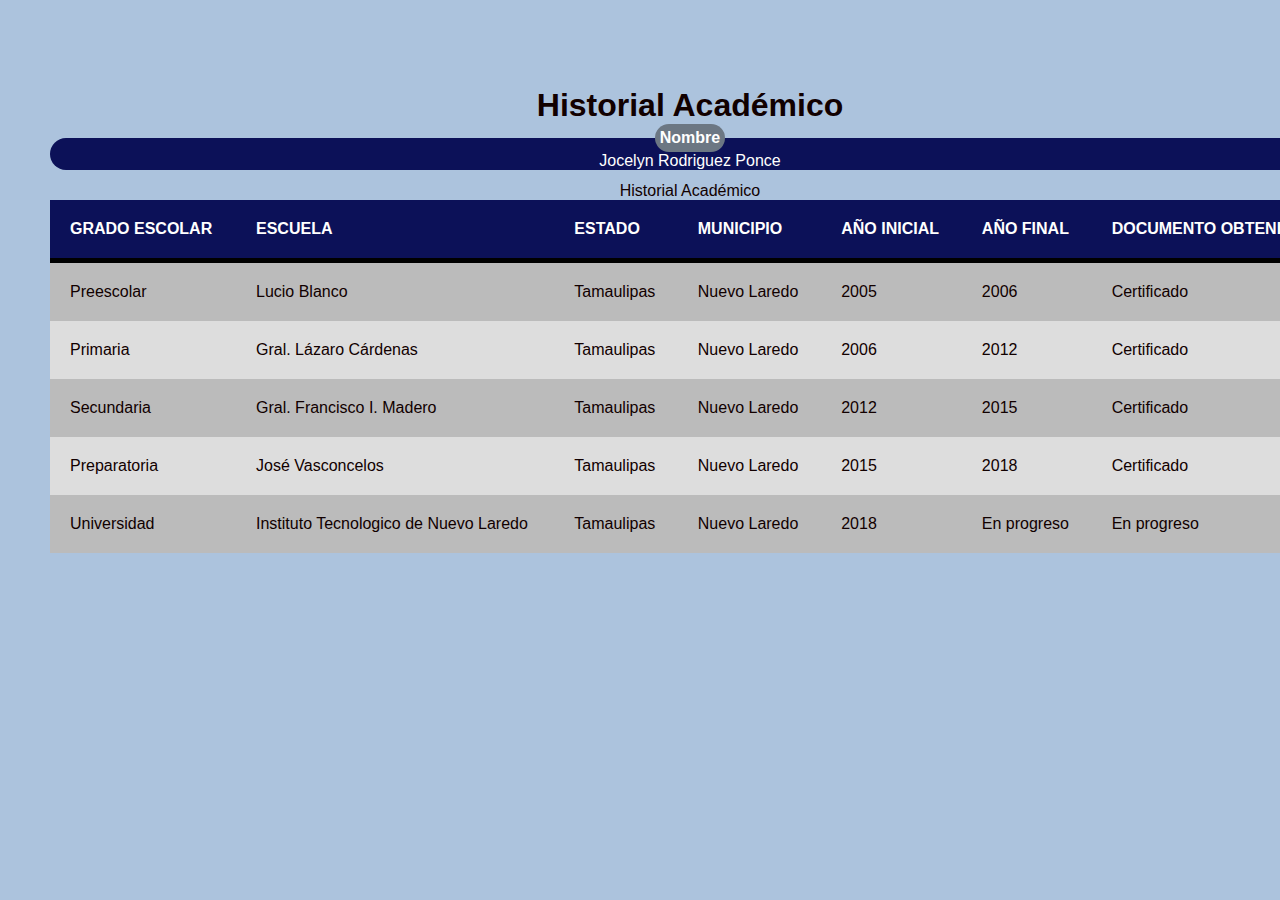
<file: Parcial 2/TablaResponsiva/HistorialAcademico_responsivo.html>
<!DOCTYPE html> 
<html>
   <head> 
      <meta charset="UTF-8">  
      <meta http-equiv="X-UA-Compatible" content="IE=edge">
      <meta name="viewport" content="width=device-width, initial-scale=1.0">
      <title> Historial Académico Jocelyn </title>  
      <link rel="stylesheet" type="text/css" href="historial_academicoo.css">  
      <link rel="stylesheet" type="text/css" href="tabla_responsivaa.css"> 
   </head>
   
   <body>
       
       <div id ="contenedor">
         <h1><br>Historial Académico</br></h1> 
         <fieldset>
            <legend>Nombre</legend>
            <p>Jocelyn Rodriguez Ponce</p>
         </fieldset>
     
         <table border= "0">  
            <caption> Historial Académico </caption>  
           <thead>
            <tr>  
               <th>GRADO ESCOLAR</th>
               <th>ESCUELA</th>
               <th>ESTADO</th>
               <th>MUNICIPIO</th>
               <th>AÑO INICIAL</th>
               <th>AÑO FINAL</th>
               <th>DOCUMENTO OBTENIDO</th>
            </tr>
             
           </thead>
          
              <tr>
                 <td>Preescolar</td>
                 <td>Lucio Blanco </td>  
                 <td>Tamaulipas</td>
                 <td>Nuevo Laredo</td>
                 <td>2005</td>  
                 <td>2006</td>
                 <td>Certificado</td>
                 
              </tr>
              <tr>
                 <td>Primaria</td>
                 <td>Gral. Lázaro Cárdenas</td>
                 <td>Tamaulipas</td>
                 <td>Nuevo Laredo</td>
                 <td>2006</td>
                 <td>2012</td>
                 <td>Certificado</td>

              </tr>
              <tr>
               <td>Secundaria</td>
               <td>Gral. Francisco I. Madero</td>
               <td>Tamaulipas</td>
               <td>Nuevo Laredo</td>
               <td>2012</td>
               <td>2015</td>
               <td>Certificado</td>
            </tr>
            <tr>
               <td>Preparatoria</td>
               <td>José Vasconcelos</td>
               <td>Tamaulipas</td>
               <td>Nuevo Laredo</td>
               <td>2015</td>
               <td>2018</td>
               <td>Certificado</td>
            </tr>
            <tr>
               <td>Universidad</td>
               <td>Instituto Tecnologico de Nuevo Laredo</td>
               <td>Tamaulipas</td>
               <td>Nuevo Laredo</td>
               <td>2018</td>
               <td>En progreso</td>
               <td>En progreso</td>
               
            </tr>
         </table>
       </div> 
       
      
   </body>
</html>
</file>
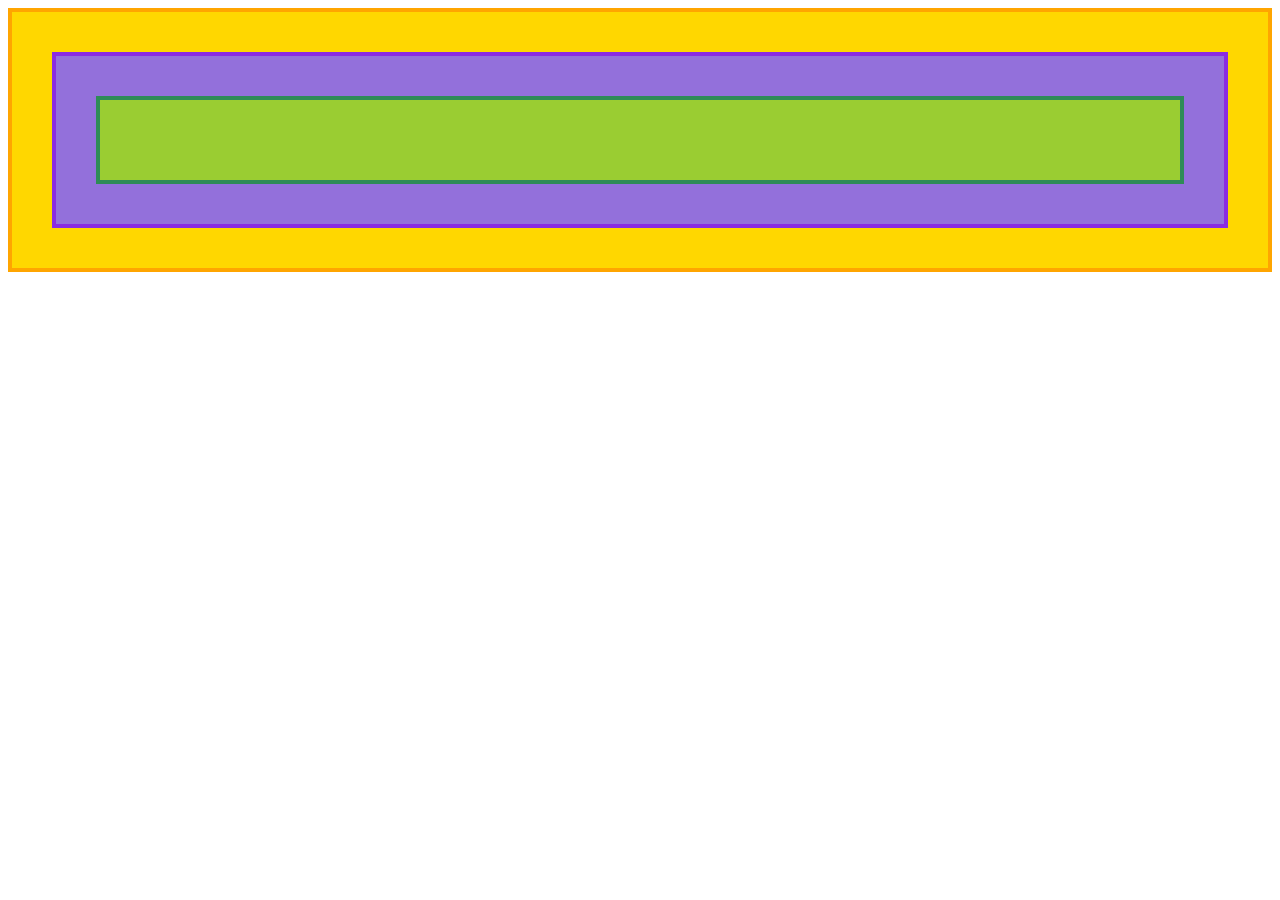
<file: Parcial 2/PropagacionEventos/Ejemplo/ejemplo.html>
<!DOCTYPE html> 
<html>
   <head> 
      <meta charset="UTF-8">  
      <meta http-equiv="X-UA-Compatible" content="IE=edge">
      <meta name="viewport" content="width=device-width, initial-scale=1.0">
      <title> Ejemplo event bubbling </title>  
      <link rel="stylesheet" type="text/css" href="ejemplo.css">  
      
   </head>
 <body>
    <div class="abuela">
        <div class="mama">
          <div class="hija">
            
          </div>
        </div>
      </div>

      <script>
        const abuela = document.querySelector('.abuela');
        const mama = document.querySelector('.mama');
        const hija = document.querySelector('.hija');

        abuela.addEventListener('click', (e) => {
        e.currentTarget.classList.toggle('dark');
        });

        hija.addEventListener('click', (e) => {
        e.currentTarget.classList.toggle('dark');
        });
  </script>
 </body>
</html>
</file>
<file: Parcial 1/EtiquetasFormularios/eqtiquetas_formulario.css>
body {  
    color: rgb(17, 0, 0);
    font-family:-apple-system, BlinkMacSystemFont, 'Segoe UI', Roboto, Oxygen, Ubuntu, Cantarell, 'Open Sans', 'Helvetica Neue', sans-serif;
    background-color: #e9f0f8;
    text-align: center;
}

table{  
    width: 1000px;
    background-color: rgb(187, 187, 187);
    text-align: left;
    border-collapse: collapse;
}

#contenedor{  
    width: 900px;  
    margin: 150px auto;
    border: transparent;
}

fieldset
{
    width: 1000px;
    margin-bottom: 12px;
    background-color: #580c29;  
    text-align: center;
    color: white;
    text-decoration-style: initial;
    border-radius: 20px;
    border: transparent;
}

legend{
    background-color:rgb(108, 119, 131);
    padding: 5px;
    border-radius: 20px;
    font-weight: bold;
    
}

th, td{
    padding: 20px;  
}

thead{
    background-color: #580c29;
    border-bottom: solid 5px black;
    color: white;
}

tr:nth-child(even){
    background-color: #ddd;
    
}

tr:hover td{
    background-color: rgb(0, 0, 0);
    color: rgb(206, 206, 206);
}
</file>
<file: Parcial 2/TablaResponsiva/historial_academicoo.css>
* {
	margin: 0;
	padding: 0;
    background: center;
}

body {  
    color: rgb(17, 0, 0);
    font-family:-apple-system, BlinkMacSystemFont, 'Segoe UI', Roboto, Oxygen, Ubuntu, Cantarell, 'Open Sans', 'Helvetica Neue', sans-serif;
    background-color: #acc3dd;
    text-align: center;
    font: 15px;
}

table{  
    width: 100%;
    background-color: rgb(187, 187, 187);
    text-align: left;
    border-collapse: collapse;
}

#contenedor{  
    width: 100%;  
    margin: 50px;
    border: transparent;
}

fieldset
{
    width: 100%;
    margin-bottom: 12px;
    background-color: #0c1158;  
    text-align: center;
    color: white;
    text-decoration-style: initial;
    border-radius: 20px;
    border: transparent;
}

legend{
    background-color:rgb(108, 119, 131);
    padding: 5px;
    border-radius: 20px;
    font-weight: bold;
    
}

th, td{
    padding: 20px;  
}

thead{
    background-color: #0c1158;
    border-bottom: solid 5px black;
    color: white;
}

tr:nth-child(even){
    background-color: #ddd;
    
}

tr:hover td{
    background-color: rgb(142, 157, 243);
    color: white;
}
</file>
<file: Parcial 2/TablaResponsiva/tabla_responsivaa.css>
@media only screen and (max-width: 800px) 
    {
	
		table, thead, tbody, th, td, tr {
			display: block;
		}

        tr { border: 1px solid #ccc; }

	
		thead tr {
			position: absolute;
			top: -9999px;
			left: -9999px;
		}

		td {
			position: relative;     
			padding-left: 50%;       
			border: none;
			border-bottom: 1px solid #eee;
		}

		td:before {
			position: absolute;    
			top: 6px;
			left: 6px;
			width: 45%;
			padding-right: 10px;
		}
        
        td:nth-of-type(1):before { content: "GRADO ESCOLAR"; }
        td:nth-of-type(2):before { content: "ESCUELA"; }
        td:nth-of-type(3):before { content: "ESTADO"; }
        td:nth-of-type(4):before { content: "MUNICIPIO"; }
        td:nth-of-type(5):before { content: "AÑO INICIAL"; }
        td:nth-of-type(6):before { content: "AÑO FINAL"; }
        td:nth-of-type(7):before { content: "DOCUMENTO OBTENIDO"; }


    }
</file>
<file: Parcial 2/PropagacionEventos/Ejemplo/ejemplo.css>
div {
    border-width: 4px;
    border-style: solid;
    padding: 40px;
  }
  
  .abuela {
    border-color: orange;
    background: gold;
  }
  
  .mama {
    border-color: blueviolet;
    background-color: mediumpurple
  }
  
  .hija {
    border-color: seagreen;
    background-color: yellowgreen;
  }
  
  .dark {
    border-color: black;
    background-color: grey;
  }
</file>
